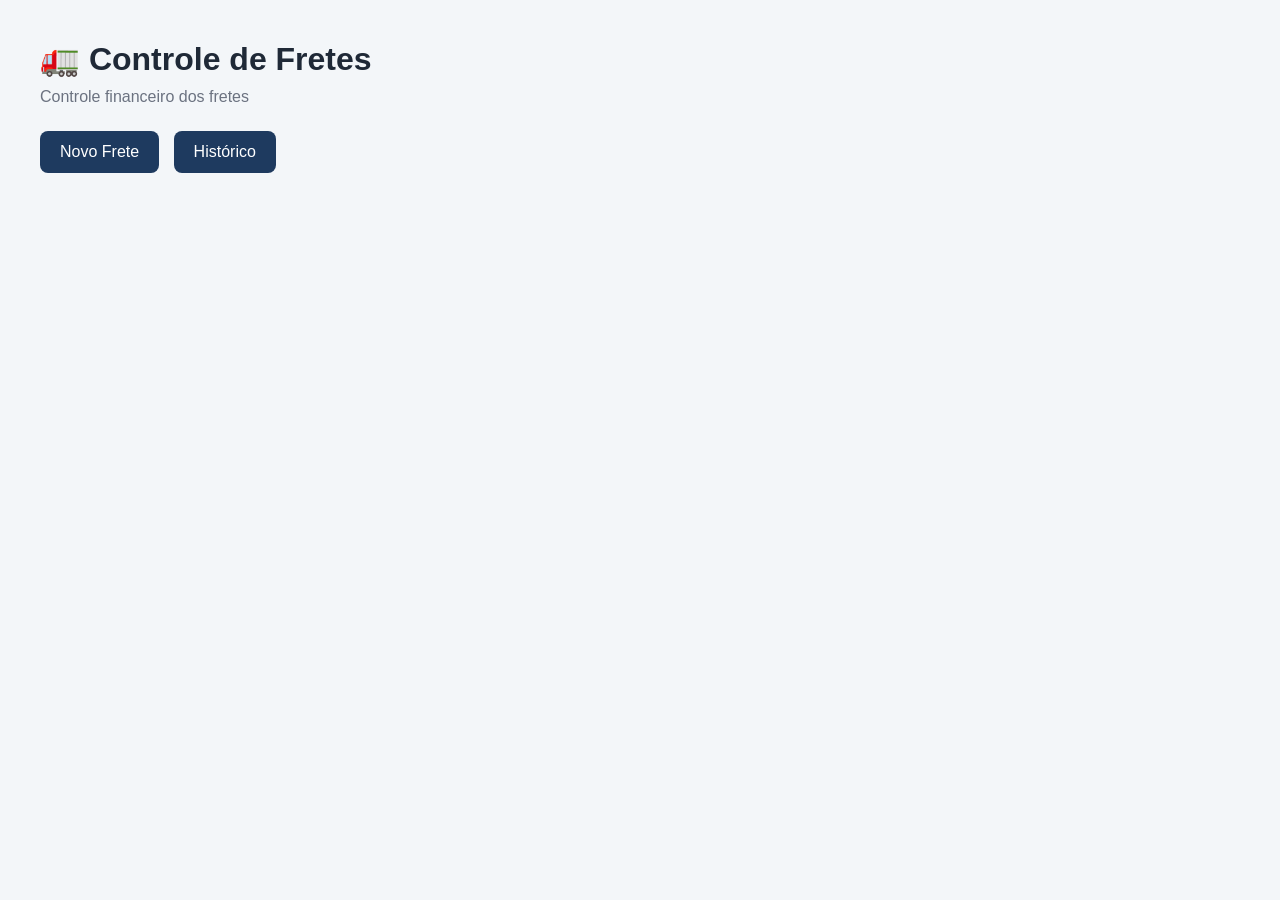
<file: index.html>
<!DOCTYPE html>
<html lang="pt-BR">

<head>
    <meta charset="UTF-8">
    <meta name="viewport" content="width=device-width, initial-scale=1.0">

    <title>Controle de Fretes</title>

    <link rel="stylesheet" href="style.css">
</head>

<body>

    <h1>🚛 Controle de Fretes</h1>

    <p>Controle financeiro dos fretes</p>

    <button type="button" onclick="window.location.href='novo-frete.html'">
        Novo Frete
    </button>

    <button type="button" onclick="window.location.href='historico.html'">
        Histórico
    </button>

    <div id="listaMeses"></div>

    <script src="index.js"></script>

</body>

</html>
</file>
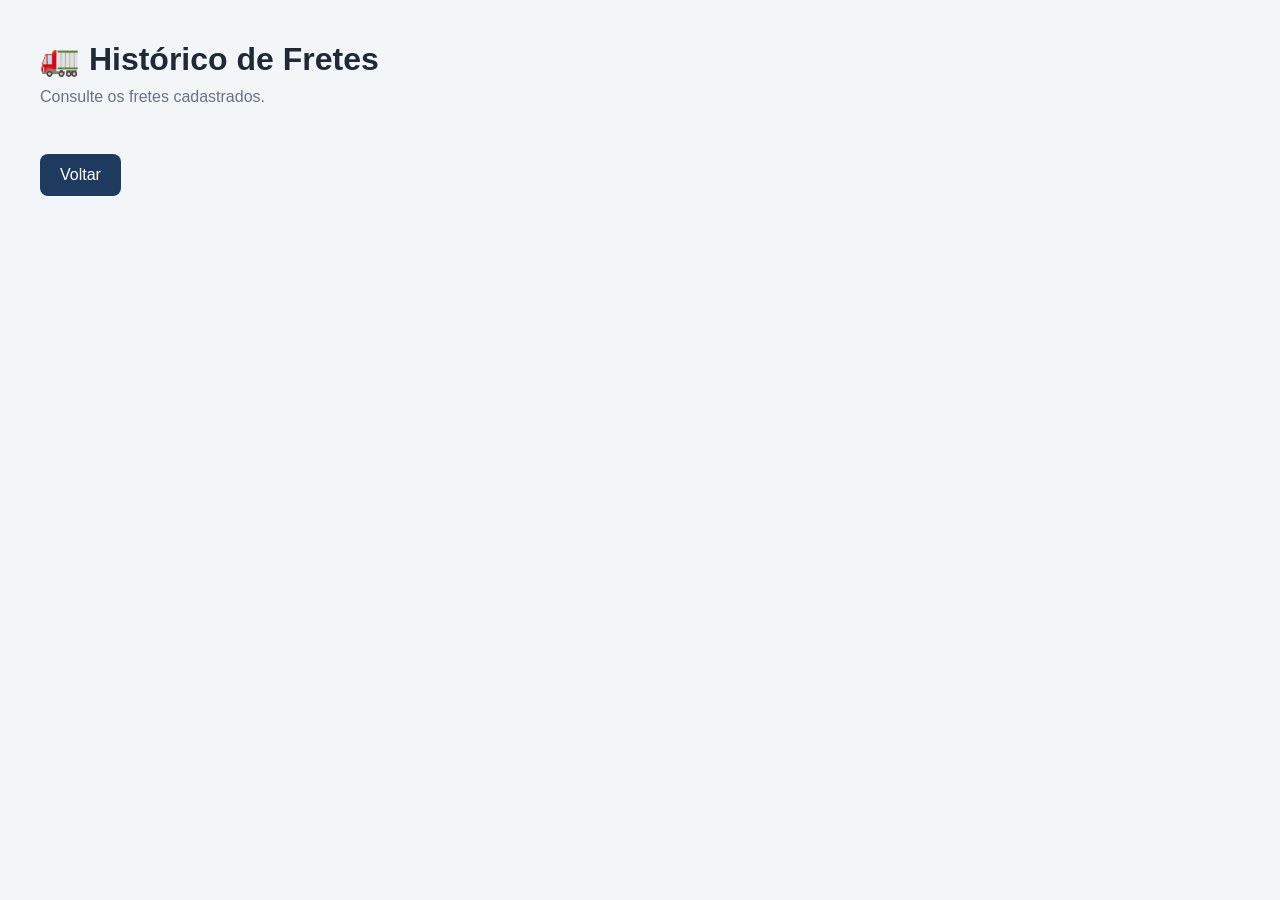
<file: historico.html>
<!DOCTYPE html>
<html lang="pt-BR">

<head>
    <meta charset="UTF-8">
    <meta name="viewport" content="width=device-width, initial-scale=1.0">

    <title>Histórico - Controle de Fretes</title>

    <link rel="stylesheet" href="style.css">
</head>

<body>

    <h1>🚛 Histórico de Fretes</h1>

    <p>Consulte os fretes cadastrados.</p>

    <div class="historico">

        <div class="historico">

            <div id="listaFretes"></div>

        </div>

        <div id="listaFretes"></div>

    </div>

    <br>

    <button type="button" onclick="window.location.href='index.html'">
        Voltar
    </button>

    <script src="historico.js"></script>

</body>

</html>
</file>
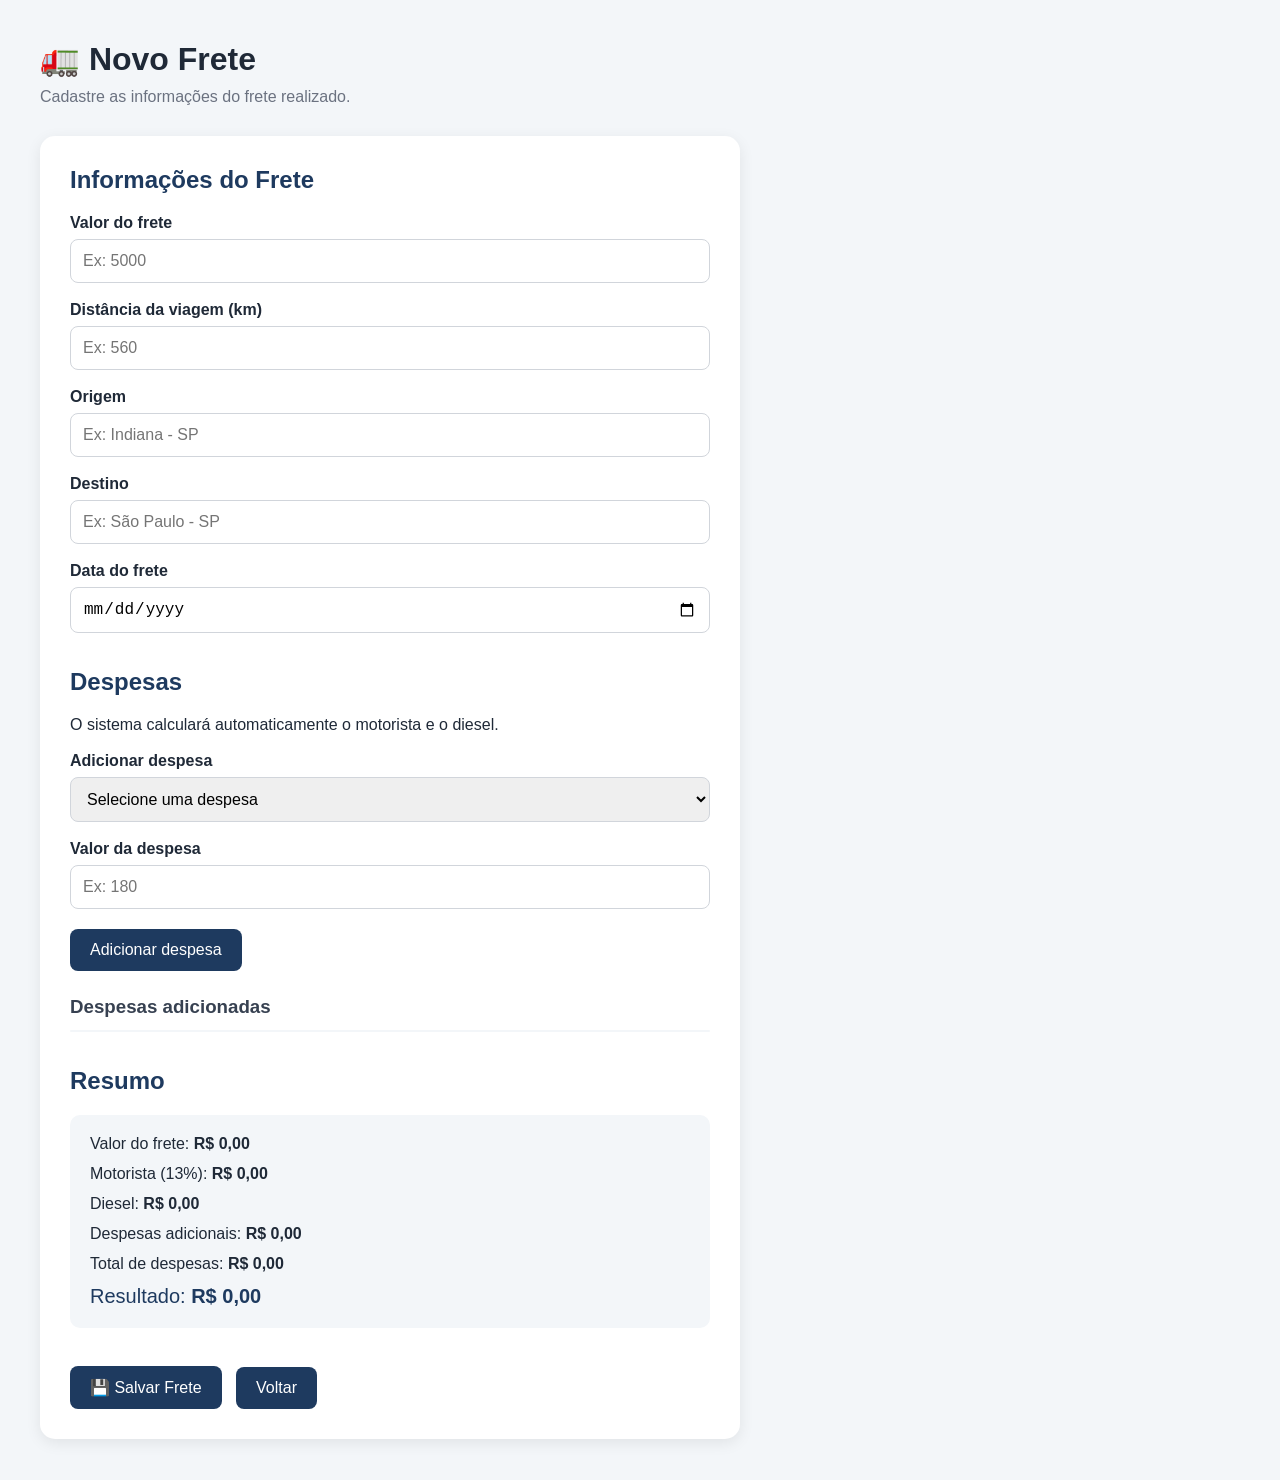
<file: novo-frete.html>
<!DOCTYPE html>
<html lang="pt-BR">

<head>
    <meta charset="UTF-8">
    <meta name="viewport" content="width=device-width, initial-scale=1.0">

    <title>Novo Frete - Controle de Fretes</title>

    <link rel="stylesheet" href="style.css">
</head>

<body>

    <h1>🚛 Novo Frete</h1>

    <p>Cadastre as informações do frete realizado.</p>

    <div class="formulario">

        <h2>Informações do Frete</h2>

        <label for="valorFrete">Valor do frete</label>
        <input type="number" id="valorFrete" placeholder="Ex: 5000">

        <label for="distancia">Distância da viagem (km)</label>
        <input type="number" id="distancia" placeholder="Ex: 560">

        <label for="origem">Origem</label>
<input
    type="text"
    id="origem"
    placeholder="Ex: Indiana - SP"
>

<label for="destino">Destino</label>
<input
    type="text"
    id="destino"
    placeholder="Ex: São Paulo - SP"
>

        <label for="data">Data do frete</label>
        <input type="date" id="data">

        <h2>Despesas</h2>

        <p>O sistema calculará automaticamente o motorista e o diesel.</p>

        <label for="despesa">Adicionar despesa</label>

        <select id="despesa">
            <option value="">Selecione uma despesa</option>
            <option value="Pedágio">Pedágio</option>
            <option value="Alimentação">Alimentação</option>
            <option value="Manutenção">Manutenção</option>
            <option value="Estacionamento">Estacionamento</option>
            <option value="Hospedagem">Hospedagem</option>
            <option value="Lavagem">Lavagem</option>
            <option value="Outros">Outros</option>
        </select>

        <div id="campoOutro" style="display: none;">

            <label for="nomeOutro">Nome da despesa</label>

            <input
                type="text"
                id="nomeOutro"
                placeholder="Ex: Descarga"
            >

        </div>

        <label for="valorDespesa">Valor da despesa</label>

        <input
            type="number"
            id="valorDespesa"
            placeholder="Ex: 180"
        >

        <button type="button" id="btnAdicionarDespesa">
            Adicionar despesa
        </button>

        <h3 class="titulo-despesas">Despesas adicionadas</h3>

        <div id="listaDespesas"></div>

        <h2>Resumo</h2>

        <div class="resumo">
            <p>Valor do frete: <strong id="valorFreteResumo">R$ 0,00</strong></p>
            <p>Motorista (13%): <strong id="valorMotorista">R$ 0,00</strong></p>            
            <p>Diesel: <strong id="valorDiesel">R$ 0,00</strong></p>
            <p>Despesas adicionais: <strong id="valorDespesasAdicionais">R$ 0,00</strong></p>
            <p>Total de despesas: <strong id="totalDespesas">R$ 0,00</strong></p>
            <p>Resultado: <strong id="resultado">R$ 0,00</strong></p>
        </div>

        <br>

        <button type="button" id="btnSalvarFrete">💾 Salvar Frete</button>

        <button type="button" onclick="window.location.href='index.html'">
            Voltar
        </button>

    </div>

    <script src="script.js"></script>

</body>

</html>
</file>
<file: style.css>
* {
    box-sizing: border-box;
    margin: 0;
    padding: 0;
}

body {
    font-family: Arial, sans-serif;
    background-color: #f3f6f9;
    color: #1f2937;
    min-height: 100vh;
    padding: 40px;
}

h1 {
    margin-bottom: 10px;
}

body > p {
    margin-bottom: 25px;
    color: #6b7280;
}

button {
    padding: 12px 20px;
    margin-right: 10px;
    border: none;
    border-radius: 8px;
    background-color: #1e3a5f;
    color: white;
    font-size: 16px;
    cursor: pointer;
}

button:hover {
    background-color: #162d4a;
}

h2 {
    margin-top: 40px;
    margin-bottom: 20px;
}

.cards {
    display: flex;
    gap: 20px;
    flex-wrap: wrap;
}

.cards > div {
    background-color: white;
    padding: 25px;
    border-radius: 12px;
    width: 300px;
    box-shadow: 0 4px 12px rgba(0, 0, 0, 0.08);
}

.cards h3 {
    margin-bottom: 10px;
}

.cards p {
    font-size: 24px;
    font-weight: bold;
    color: #1e3a5f;
}

/* =========================
   FORMULÁRIO DE NOVO FRETE
   ========================= */

.formulario {
    max-width: 700px;
    margin-top: 30px;
    background-color: white;
    padding: 30px;
    border-radius: 15px;
    box-shadow: 0 4px 15px rgba(0, 0, 0, 0.08);
}

.formulario h2 {
    margin-top: 35px;
    margin-bottom: 20px;
    color: #1e3a5f;
}

.formulario h2:first-child {
    margin-top: 0;
}

.formulario label {
    display: block;
    margin-top: 18px;
    margin-bottom: 7px;
    font-weight: bold;
}

.formulario input,
.formulario select {
    width: 100%;
    padding: 12px;
    border: 1px solid #d1d5db;
    border-radius: 8px;
    font-size: 16px;
}

.formulario input:focus,
.formulario select:focus {
    outline: none;
    border-color: #1e3a5f;
}

.formulario button {
    margin-top: 20px;
}

.resumo {
    background-color: #f3f6f9;
    padding: 20px;
    border-radius: 10px;
}

.resumo p {
    margin-bottom: 12px;
}

.resumo p:last-child {
    margin-bottom: 0;
    font-size: 20px;
    color: #1e3a5f;
}

.titulo-despesas {
    margin-top: 25px;
    margin-bottom: 12px;
    color: #374151;
}

#listaDespesas {
    background-color: #f3f6f9;
    padding: 1px 15px;
    border-radius: 10px;
}

#listaDespesas p {
    margin-bottom: 8px;
}

#listaDespesas p:last-child {
    margin-bottom: 0;
}

.item-despesa {
    display: flex;
    justify-content: space-between;
    align-items: center;
    padding: 10px 0;
    border-bottom: 1px solid #d1d5db;
}

.item-despesa:last-child {
    border-bottom: none;
}

.btn-excluir {
    margin: 0;
    padding: 7px 12px;
    background-color: #dc2626;
    font-size: 14px;
}

.btn-excluir:hover {
    background-color: #b91c1c;
}

/* =========================
   HISTÓRICO DE FRETES
   ========================= */

.historico {
    max-width: 900px;
    margin-top: 30px;
}

/* =========================
   CARDS DOS FRETES
   ========================= */

.card-frete {
    background-color: white;
    padding: 25px;
    margin-bottom: 15px;
    border-radius: 14px;
    box-shadow: 0 4px 12px rgba(0, 0, 0, 0.08);
}


/* CABEÇALHO */

.cabecalho-frete {
    display: flex;
    justify-content: space-between;
    align-items: center;

    padding-bottom: 20px;
    margin-bottom: 20px;

    border-bottom: 1px solid #e5e7eb;
}

.cabecalho-frete h3 {
    margin-bottom: 7px;
    color: #1e3a5f;
    font-size: 20px;
}

.cabecalho-frete span {
    color: #6b7280;
    font-size: 14px;
}

.valor-frete-card {
    font-size: 24px;
    font-weight: bold;
    color: #1e3a5f;
}


/* INFORMAÇÕES */

.info-frete {
    display: grid;
    grid-template-columns: repeat(4, 1fr);
    gap: 12px;
    margin-bottom: 20px;
}

.info-frete > div {
    background-color: #f3f6f9;
    padding: 15px;
    border-radius: 10px;
}

.info-frete span {
    display: block;
    color: #6b7280;
    font-size: 13px;
    margin-bottom: 6px;
}

.info-frete strong {
    font-size: 16px;
    color: #1f2937;
}


/* RESULTADO */

.resultado-frete {
    display: flex;
    justify-content: space-between;
    align-items: center;

    padding: 17px 20px;
    margin-bottom: 18px;

    background-color: #eef4f9;
    border-radius: 10px;
}

.resultado-frete span {
    font-weight: bold;
    color: #374151;
}

.resultado-frete strong {
    font-size: 21px;
    color: #1e3a5f;
}


/* BOTÃO EXCLUIR */

.btn-excluir-frete {
    margin: 0;
    padding: 9px 15px;

    background-color: #dc2626;
    color: white;

    border-radius: 8px;
    font-size: 14px;
}

.btn-excluir-frete:hover {
    background-color: #b91c1c;
}

/* =========================
   RESUMO MENSAL
   ========================= */

.resumo-mes {
    background-color: white;
    padding: 25px;
    margin-top: 10px;
    margin-bottom: 30px;
    border-radius: 12px;
    box-shadow: 0 4px 12px rgba(0, 0, 0, 0.08);
}

.resumo-mes p {
    margin-bottom: 12px;
    font-size: 17px;
}

.resumo-mes p:last-child {
    margin-bottom: 0;
    font-size: 22px;
    color: #1e3a5f;
}

/* =========================
   RESUMO SEMANAL
   ========================= */

.resumo-semana {
    background-color: #e8f1f8;
    padding: 20px 25px;
    margin-bottom: 20px;
    border-radius: 12px;
    box-shadow: 0 4px 12px rgba(0, 0, 0, 0.08);

    display: grid;
    grid-template-columns: repeat(4, 1fr);
    gap: 15px;
}

.resumo-semana p {
    margin: 0;
    padding: 15px;
    background-color: #f3f6f9;
    border-radius: 10px;
    font-size: 15px;
}

.resumo-semana strong {
    display: block;
    margin-top: 7px;
    font-size: 19px;
    color: #1e3a5f;
}


/* TÍTULO DAS SEMANAS */

.historico > h2 {
    margin-top: 35px;
    margin-bottom: 15px;
    color: #1e3a5f;
}

.historico > h2:first-child {
    margin-top: 0;
}

/* =========================
   TÍTULOS DO HISTÓRICO
   ========================= */

.titulo-mes {
    margin-top: 20px;
    margin-bottom: 25px;
    padding-bottom: 12px;

    border-bottom: 2px solid #1e3a5f;

    color: #1e3a5f;
    font-size: 28px;
}

.titulo-semana {
    margin-top: 35px;
    margin-bottom: 18px;
    padding: 12px 18px;

    background-color: #dbeafe;
    border-left: 6px solid #1e3a5f;
    border-radius: 10px;

    color: #1e3a5f;
    font-size: 24px;
    font-weight: bold;
}

.titulo-total-mes {
    margin-top: 40px;
    margin-bottom: 15px;

    color: #1e3a5f;
}

/* =========================
   MESES CLICÁVEIS
   ========================= */

.bloco-mes {
    background-color: white;
    margin-bottom: 18px;
    border-radius: 14px;
    box-shadow: 0 4px 12px rgba(0, 0, 0, 0.08);
    overflow: hidden;
}

/* CABEÇALHO */

.cabecalho-mes {
    padding: 22px 25px;

    display: flex;
    justify-content: space-between;
    align-items: center;

    cursor: pointer;

    transition: background-color 0.2s;
}

.cabecalho-mes:hover {
    background-color: #f8fafc;
}

.cabecalho-mes h2 {
    margin: 0 0 7px 0;
    color: #1e3a5f;
    font-size: 23px;
}

.cabecalho-mes p {
    margin: 0;
    color: #6b7280;
    font-size: 14px;
}

.seta-mes {
    font-size: 18px;
    color: #1e3a5f;

    transition: transform 0.25s;
}

/* CONTEÚDO */

.conteudo-mes {
    display: none;
    padding: 0 25px 25px 25px;
}

/* MÊS ABERTO */

.bloco-mes.mes-aberto .conteudo-mes {
    display: block;
}

.bloco-mes.mes-aberto .seta-mes {
    transform: rotate(180deg);
}

/* =========================
   MESES NO PAINEL INICIAL
   ========================= */

.bloco-mes-index {
    background-color: white;
    margin-top: 25px;
    border-radius: 14px;
    box-shadow: 0 4px 12px rgba(0, 0, 0, 0.08);
    overflow: hidden;
}

/* CABEÇALHO */

.cabecalho-mes-index {
    padding: 22px 25px;

    display: flex;
    justify-content: space-between;
    align-items: center;

    cursor: pointer;

    transition: background-color 0.2s;
}

.cabecalho-mes-index:hover {
    background-color: #f8fafc;
}

.cabecalho-mes-index h2 {
    margin: 0 0 7px 0;

    color: #1e3a5f;
    font-size: 23px;
}

.cabecalho-mes-index p {
    margin: 0;

    color: #6b7280;
    font-size: 14px;
}

.seta-mes-index {
    font-size: 18px;
    color: #1e3a5f;

    transition: transform 0.25s;
}

/* CONTEÚDO */

.conteudo-mes-index {
    display: none;

    padding: 0 25px 25px 25px;
}

/* MÊS ABERTO */

.bloco-mes-index.mes-aberto-index
.conteudo-mes-index {
    display: block;
}

.bloco-mes-index.mes-aberto-index
.seta-mes-index {
    transform: rotate(180deg);
}

/* =========================
   CORES DOS DETALHES DO FRETE
========================= */

.info-frete > div:nth-child(1) {
    background-color: #f1f5f9;
}

.info-frete > div:nth-child(2) {
    background-color: #f3e8ff;
}

.info-frete > div:nth-child(3) {
    background-color: #fef3c7;
}

.info-frete > div:nth-child(4) {
    background-color: #ffedd5;
}


/* =========================
   RESULTADO DO FRETE
========================= */

.resultado-frete {
    background-color: #ecfdf5;
}

.resultado-frete strong {
    color: #047857;
}

/* =========================
   CORES DO RESUMO DA SEMANA
========================= */

.resumo-semana p:nth-child(1) {
    background-color: #f1f5f9;
}

.resumo-semana p:nth-child(2) {
    background-color: #ecfdf5;
}

.resumo-semana p:nth-child(3) {
    background-color: #fef2f2;
}

.resumo-semana p:nth-child(4) {
    background-color: #eff6ff;
}

.acoes-frete {
    display: flex;
    gap: 10px;
}

.acoes-frete button {
    margin: 0;
    padding: 9px 15px;
    border-radius: 8px;
    font-size: 14px;
}

.btn-editar-frete {
    background-color: #2563eb;
}

.btn-editar-frete:hover {
    background-color: #1d4ed8;
}
</file>
